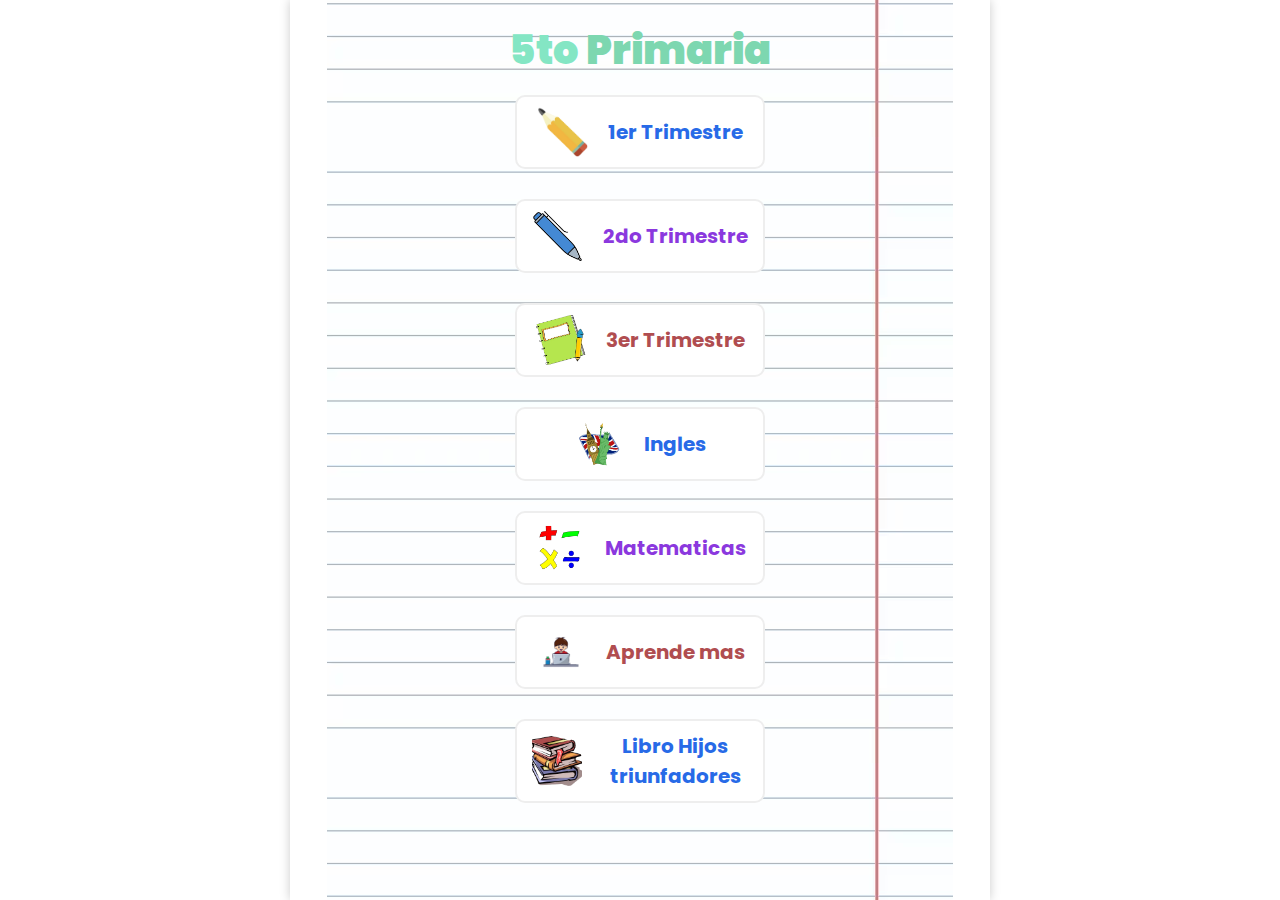
<file: index.html>
<!DOCTYPE html>
<html lang="en">

<head>
    <meta charset="UTF-8">
    <meta name="viewport" content="width=device-width, initial-scale=1.0">
    <title>Isaias Ochoa - Quinto de Primaria</title>

    <!-- Fuentes de Google -->
    <link rel="preconnect" href="https://fonts.googleapis.com">
    <link rel="preconnect" href="https://fonts.gstatic.com" crossorigin>
    <link
        href="https://fonts.googleapis.com/css2?family=Poppins:ital,wght@0,400;0,500;0,600;0,700;0,800;0,900;1,400;1,500;1,600;1,700;1,800;1,900&family=Rubik+Dirt&display=swap"
        rel="stylesheet">
    <!-- Mis estilos css -->
    <link rel="stylesheet" href="css/style.css">
</head>

<body>
    <main>
        <div class="main">
            <div>
                <h1><span>5to</span> Primaria</h1>
            </div>
            <div>
                <ul>
                    <li><a href="Trimestres/1erTrimestre/1erTrimestre.html"><img src="img/lapiz.png" alt="#">1er Trimestre</a></li>
                    <li><a href="Trimestres/2do Trimestre/2doTrimestre.html"><img src="img/pluma.png" alt="#">2do Trimestre</a></li>
                    <li><a href="Trimestres/3erTrimestre/3erTrimestre.html"><img src="img/cuaderno.png" alt="#">3er Trimestre</a></li>
                    <li><a href="videos/pages-videos/ingles.html"><img src="img/ingles.png" alt="#">Ingles</a></li>
                    <li><a href="videos/pages-videos/matematicas.html"><img src="img/matematicas.png" alt="">Matematicas</a></li>
                    <li><a href="videos/pages-videos/aprendeMas.html"><img src="img/aprendeMas.png" alt="">Aprende mas</a></li>
                    <li><a href="https://drive.google.com/file/d/1lLrr8JTuQXkz4y7jJd_SHkN8vjq_qUwF/view?usp=drive_link" target="_blank"><img src="img/libro.png" alt="">Libro Hijos triunfadores</a></li>
                </ul>
            </div>
        </div>
    </main>
</body>

</html>
</file>
<file: css/style.css>
* {
  padding: 0px;
  margin: 0px;
  font-family: "Poppins";
}

main {
  max-width: 700px;
  margin: auto;
  display: flex;
  justify-content: center;
  align-items: center;
  position: relative;
}

.main {
  width: 100%;
  min-height: 100vh;
  background: url(../img/fondo/fondo-libreta.avif);
  background-position: center;
  background-repeat: repeat-y;
  box-shadow: 0px 0px 10px #ccc;
}
.main .volver {
  margin-top: 15px;
  width: 100%;
  display: flex;
  justify-content: center;
  margin-bottom: 30px;
}
.main .volver a {
  text-decoration: none;
  background-color: #fff;
  color: #ffffff;
  border: 2px solid #eee;
  background-color: #b04d50;
  border-radius: 10px;
  display: flex;
  justify-content: center;
  align-items: center;
  width: 40px;
  height: 40px;
  font-size: 20px;
  transition: all 0.3s;
}
.main .volver a:hover {
  transform: scale(0.95);
}
.main div {
  width: 100%;
  height: 100%;
}
.main div h1 {
  width: 100%;
  text-align: center;
  font-size: 40px;
  font-weight: 900;
  margin-top: 20px;
  color: #7dd7b0;
}
.main div h1 span {
  color: #84e6c4;
  text-shadow: none;
}
.main div ul {
  width: 100%;
  display: flex;
  justify-content: center;
  align-items: center;
  flex-direction: column;
  list-style: none;
}
.main div ul li {
  margin: 15px 0px;
}
.main div ul li:nth-child(1) a {
  color: #276ae7;
}
.main div ul li:nth-child(2) a {
  color: #8b38de;
}
.main div ul li:nth-child(3) a {
  color: #b04d50;
}
.main div ul li:nth-child(4) a {
  color: #276ae7;
}
.main div ul li:nth-child(5) a {
  color: #8b38de;
}
.main div ul li:nth-child(6) a {
  color: #b04d50;
}
.main div ul li:nth-child(7) a {
  color: #276ae7;
}
.main div ul li:nth-child(8) a {
  color: #8b38de;
}
.main div ul li:nth-child(9) a {
  color: #b04d50;
}
.main div ul li:nth-child(10) a {
  color: #276ae7;
}
.main div ul li:nth-child(11) a {
  color: #8b38de;
}
.main div ul li:nth-child(12) a {
  color: #b04d50;
}
.main div ul li:nth-child(13) a {
  color: #276ae7;
}
.main div ul li:nth-child(14) a {
  color: #8b38de;
}
.main div ul li:nth-child(15) a {
  color: #b04d50;
}
.main div ul li:nth-child(16) a {
  color: #276ae7;
}
.main div ul li:nth-child(17) a {
  color: #8b38de;
}
.main div ul li:nth-child(18) a {
  color: #b04d50;
}
.main div ul li a {
  display: flex;
  justify-content: center;
  box-sizing: border-box;
  align-items: center;
  text-decoration: none;
  text-align: center;
  font-size: 20px;
  font-weight: 700;
  background-color: #fff;
  padding: 10px 15px;
  width: 250px;
  border: 2px solid #eee;
  border-radius: 10px;
  transition: all 0.3s;
}
.main div ul li a:hover {
  transform: scale(0.95);
  filter: contrast(0.95);
}
.main div ul li a img {
  width: 50px;
  height: 50px;
  object-fit: cover;
  margin-right: 20px;
}

.div-container-videos {
  width: 100%;
  box-sizing: border-box;
  padding: 0px 20px;
  display: flex;
  flex-direction: column;
  justify-content: center;
  align-items: center;
}
.div-container-videos .container-video {
  width: 100%;
  margin: 20px 0px;
  display: flex;
  flex-direction: column;
  justify-content: center;
  align-items: center;
}
.div-container-videos .container-video:nth-child(1) h3 {
  color: #276ae7;
}
.div-container-videos .container-video:nth-child(2) h3 {
  color: #8b38de;
}
.div-container-videos .container-video:nth-child(3) h3 {
  color: #b04d50;
}
.div-container-videos .container-video:nth-child(4) h3 {
  color: #276ae7;
}
.div-container-videos .container-video:nth-child(5) h3 {
  color: #8b38de;
}
.div-container-videos .container-video:nth-child(6) h3 {
  color: #b04d50;
}
.div-container-videos .container-video:nth-child(7) h3 {
  color: #276ae7;
}
.div-container-videos .container-video:nth-child(8) h3 {
  color: #8b38de;
}
.div-container-videos .container-video:nth-child(9) h3 {
  color: #b04d50;
}
.div-container-videos .container-video:nth-child(10) h3 {
  color: #276ae7;
}
.div-container-videos .container-video:nth-child(11) h3 {
  color: #8b38de;
}
.div-container-videos .container-video:nth-child(12) h3 {
  color: #b04d50;
}
.div-container-videos .container-video:nth-child(13) h3 {
  color: #276ae7;
}
.div-container-videos .container-video:nth-child(14) h3 {
  color: #8b38de;
}
.div-container-videos .container-video:nth-child(15) h3 {
  color: #b04d50;
}
.div-container-videos .container-video:nth-child(16) h3 {
  color: #276ae7;
}
.div-container-videos .container-video:nth-child(17) h3 {
  color: #8b38de;
}
.div-container-videos .container-video:nth-child(18) h3 {
  color: #b04d50;
}
.div-container-videos .container-video:nth-child(19) h3 {
  color: #276ae7;
}
.div-container-videos .container-video:nth-child(20) h3 {
  color: #8b38de;
}
.div-container-videos .container-video:nth-child(21) h3 {
  color: #b04d50;
}
.div-container-videos .container-video:nth-child(22) h3 {
  color: #276ae7;
}
.div-container-videos .container-video:nth-child(23) h3 {
  color: #8b38de;
}
.div-container-videos .container-video:nth-child(24) h3 {
  color: #b04d50;
}
.div-container-videos .container-video:nth-child(25) h3 {
  color: #276ae7;
}
.div-container-videos .container-video:nth-child(26) h3 {
  color: #8b38de;
}
.div-container-videos .container-video:nth-child(27) h3 {
  color: #b04d50;
}
.div-container-videos .container-video:nth-child(28) h3 {
  color: #276ae7;
}
.div-container-videos .container-video:nth-child(29) h3 {
  color: #8b38de;
}
.div-container-videos .container-video:nth-child(30) h3 {
  color: #b04d50;
}
.div-container-videos .container-video:nth-child(31) h3 {
  color: #276ae7;
}
.div-container-videos .container-video:nth-child(32) h3 {
  color: #8b38de;
}
.div-container-videos .container-video:nth-child(33) h3 {
  color: #b04d50;
}
.div-container-videos .container-video:nth-child(34) h3 {
  color: #276ae7;
}
.div-container-videos .container-video:nth-child(35) h3 {
  color: #8b38de;
}
.div-container-videos .container-video:nth-child(36) h3 {
  color: #b04d50;
}
.div-container-videos .container-video:nth-child(37) h3 {
  color: #276ae7;
}
.div-container-videos .container-video:nth-child(38) h3 {
  color: #8b38de;
}
.div-container-videos .container-video:nth-child(39) h3 {
  color: #b04d50;
}
.div-container-videos .container-video:nth-child(40) h3 {
  color: #276ae7;
}
.div-container-videos .container-video h3 {
  font-size: 25px;
  font-weight: 800;
  margin-bottom: 20px;
}
.div-container-videos .container-video a {
  display: block;
  background-image: url(../videos/multimedia/Abecedario.png);
  background-size: cover;
  background-repeat: no-repeat;
  background-position: center;
  width: 100%;
  min-height: 200px;
  max-height: 300px;
  border-radius: 15px;
  box-shadow: 0px 0px 10px #4945b6;
}

.volver {
  margin-top: 15px;
  width: 100%;
  display: flex;
  justify-content: center;
  margin-bottom: 30px;
}
.volver a {
  text-decoration: none;
  background-color: #fff;
  color: #ffffff;
  border: 2px solid #eee;
  background-color: #b04d50;
  border-radius: 10px;
  display: flex;
  justify-content: center;
  align-items: center;
  width: 40px;
  height: 40px;
  font-size: 20px;
  transition: all 0.3s;
}
.volver a:hover {
  transform: scale(0.95);
}

.main-Trimestres {
  margin: 0px;
  padding: 0px 5%;
  display: block;
  width: 100%;
  height: 100%;
}
.main-Trimestres .encabezado {
  margin-bottom: 20px;
  display: flex;
  flex-direction: column;
  justify-content: center;
  align-items: center;
  position: relative;
}
.main-Trimestres .encabezado h1 {
  box-sizing: border-box;
  font-size: 25px;
  color: #86ac41;
  text-align: center;
}
.main-Trimestres .encabezado h1 span {
  color: #94d31f;
}
.main-Trimestres .encabezado img {
  object-fit: contain;
  height: 150px;
  width: 100%;
  margin-bottom: 20px;
}
.main-Trimestres .encabezado .uno {
  width: 50px;
  position: absolute;
  left: 20%;
  transform: rotate(-30deg);
}
.main-Trimestres .encabezado .dos {
  width: 50px;
  position: absolute;
  right: 20%;
  transform: rotate(30deg);
}
.main-Trimestres .botones {
  width: 100%;
  display: flex;
  justify-content: center;
  align-items: center;
  flex-wrap: wrap;
  gap: 10px;
}
.main-Trimestres .botones a {
  box-sizing: border-box;
  width: 45%;
  height: 70px;
  background-color: #f1d5ff;
  border-radius: 10px;
  color: #971fd3;
  font-weight: 900;
  text-decoration: none;
  display: flex;
  justify-content: center;
  align-items: center;
  border: 3px solid #971fd3;
  font-size: 30px;
  cursor: pointer;
  transition: all 0.3s;
}
.main-Trimestres .botones a:hover {
  filter: contrast(0.8);
  transform: scale(0.95);
}

.preguntas {
  display: block;
  z-index: 50;
  margin: 0px;
  position: absolute;
  width: 100%;
  padding: 20px 5px;
  min-height: 100%;
  max-height: auto;
  top: 0px;
}
.preguntas div {
  display: flex;
  flex-direction: column;
  justify-content: center;
  align-items: center;
}
.preguntas div ul {
  list-style: none;
  width: 100%;
  display: flex;
  flex-direction: column;
  justify-content: center;
  align-items: center;
}
.preguntas div ul li button {
  box-sizing: content-box;
  padding: 0px 10px;
  width: 250px;
  min-height: 70px;
  background-color: #8706c7;
  border-radius: 10px;
  color: #fff;
  font-weight: 900;
  border: none;
  box-shadow: 0px 0px 10px #bbb;
  font-size: 20px;
  cursor: pointer;
  transition: all 0.3s;
}
.preguntas div ul li button:hover {
  filter: contrast(0.8);
  transform: scale(0.95);
}
.preguntas div ul li button span {
  font-size: 13px;
}
.preguntas div ul li button img {
  width: 50px;
  height: 50px;
  border-radius: 10px;
}
.preguntas div h2 {
  text-align: center;
  color: #ebd001;
  font-size: 32px;
}
.preguntas div .imagen-container {
  width: 100%;
  height: 170px;
}
.preguntas div .imagen-container img {
  max-width: 100%;
  max-height: 180px;
  border-radius: 10px;
}

.gameOver {
  box-sizing: border-box;
  z-index: 100;
  padding: 0px 5%;
  margin: 0px;
  position: absolute;
  width: 100%;
  height: 125%;
  top: 0px;
  background: url(../img/General-Trimestres/fondo.png);
  display: flex;
  justify-content: center;
  align-items: center;
  flex-direction: column;
  text-align: center;
}
.gameOver p {
  font-size: 30px;
  font-weight: 900;
  color: #86ac41;
  margin: 20px 0px;
}
.gameOver button {
  padding: 10px 20px;
  color: #fff;
  border-radius: 10px;
  background-color: #8706c7;
  border: 3px solid #fff;
  font-weight: 700;
  font-size: 20px;
  cursor: pointer;
  transition: all 0.3s;
}
.gameOver button:hover {
  transform: scale(0.95);
  filter: contrast(0.8);
}
.gameOver img {
  width: auto;
  height: 150px;
}

.win {
  width: 100%;
  height: 100vh;
  position: absolute;
  top: 0px;
  display: flex;
  flex-direction: column;
  justify-content: center;
  align-items: center;
  padding: 0 5%;
  box-sizing: border-box;
  background: url(../img/General-Trimestres/fondo.png);
  z-index: 100;
}
.win p {
  font-size: 35px;
  font-weight: 900;
  color: #86ac41;
  margin: 20px 0px;
}
.win button {
  padding: 10px 20px;
  color: #fff;
  border-radius: 10px;
  background-color: #8706c7;
  border: 3px solid #fff;
  font-weight: 700;
  font-size: 20px;
  cursor: pointer;
  transition: all 0.3s;
}
.win button:hover {
  transform: scale(0.95);
  filter: contrast(0.8);
}
.win img {
  width: auto;
  height: 200px;
}

.disable-link {
  filter: contrast(0.7);
  pointer-events: none;
  text-decoration: none;
}
.disable-link:hover {
  transform: none;
  filter: contrast(0.3);
}

/*# sourceMappingURL=style.css.map */
</file>
